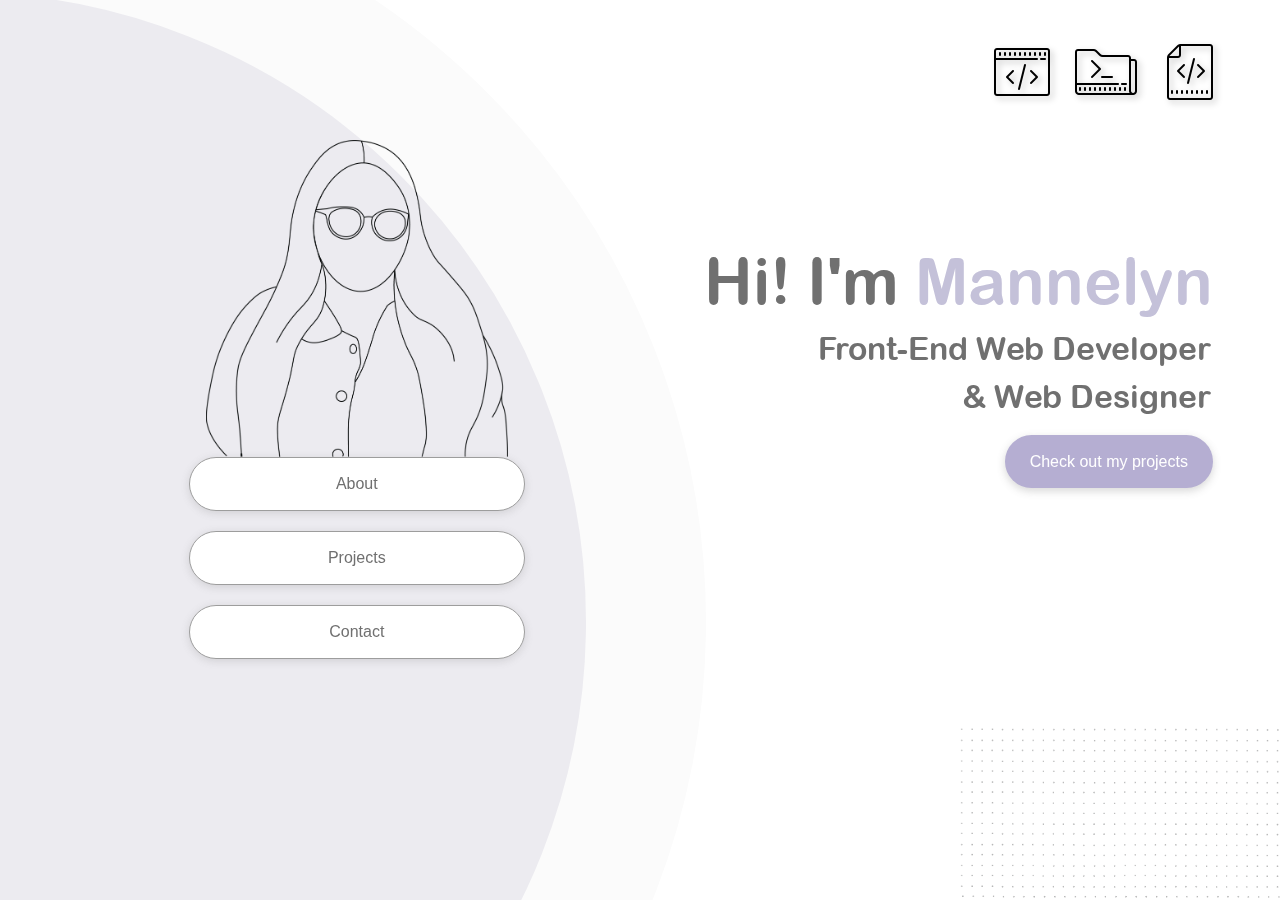
<file: index.html>
<!DOCTYPE html>
<html lang="en">
  <head>
    <meta charset="UTF-8" />
    <meta name="viewport" content="width=device-width, initial-scale=1.0" />
    <link rel="stylesheet" href="styles.css" />
    <link rel="icon" type="image/x-icon" href="img/favicon.png" />
    <title>Mannelyn's Portfolio</title>
  </head>
  <body>
    <!-- background elements -->

    <div>
      <div id="purple-circle"></div>
      <div id="upper-right-icons">
        <img src="img/topright-1.png" alt="Icon" />
        <img src="img/topright-2.png" alt="Icon" />
        <img src="img/topright-3.png" alt="Icon" />
      </div>
      <div id="lower-dot-element">
        <img src="img/dot-element.png" alt="Background element" />
      </div>
    </div>

    <!-- nav -->

    <div id="nav-container">
      <nav id="navigation-elements">
        <a href="index.html"
          ><img src="img/outline-me.png" alt="Outlined image"
        /></a>
        <ul>
          <li class="nav-buttons segoe"><a href="about.html">About</a></li>
          <li class="nav-buttons segoe">
            <a href="projects.html">Projects</a>
          </li>
          <li class="nav-buttons segoe"><a href="contact.html">Contact</a></li>
        </ul>
      </nav>

      <!-- main -->

      <main>
        <div class="main-container">
          <p class="segoe">/////////////////////</p>
          <h1>Hi! I'm <mark class="purple">Mannelyn</mark></h1>
          <p class="smaller-font">
            Front-End Web Developer <br />
            & Web Designer
          </p>
          <a href="projects.html" class="button-1 segoe"
            >Check out my projects</a
          >
        </div>
      </main>
    </div>
  </body>
</html>
</file>
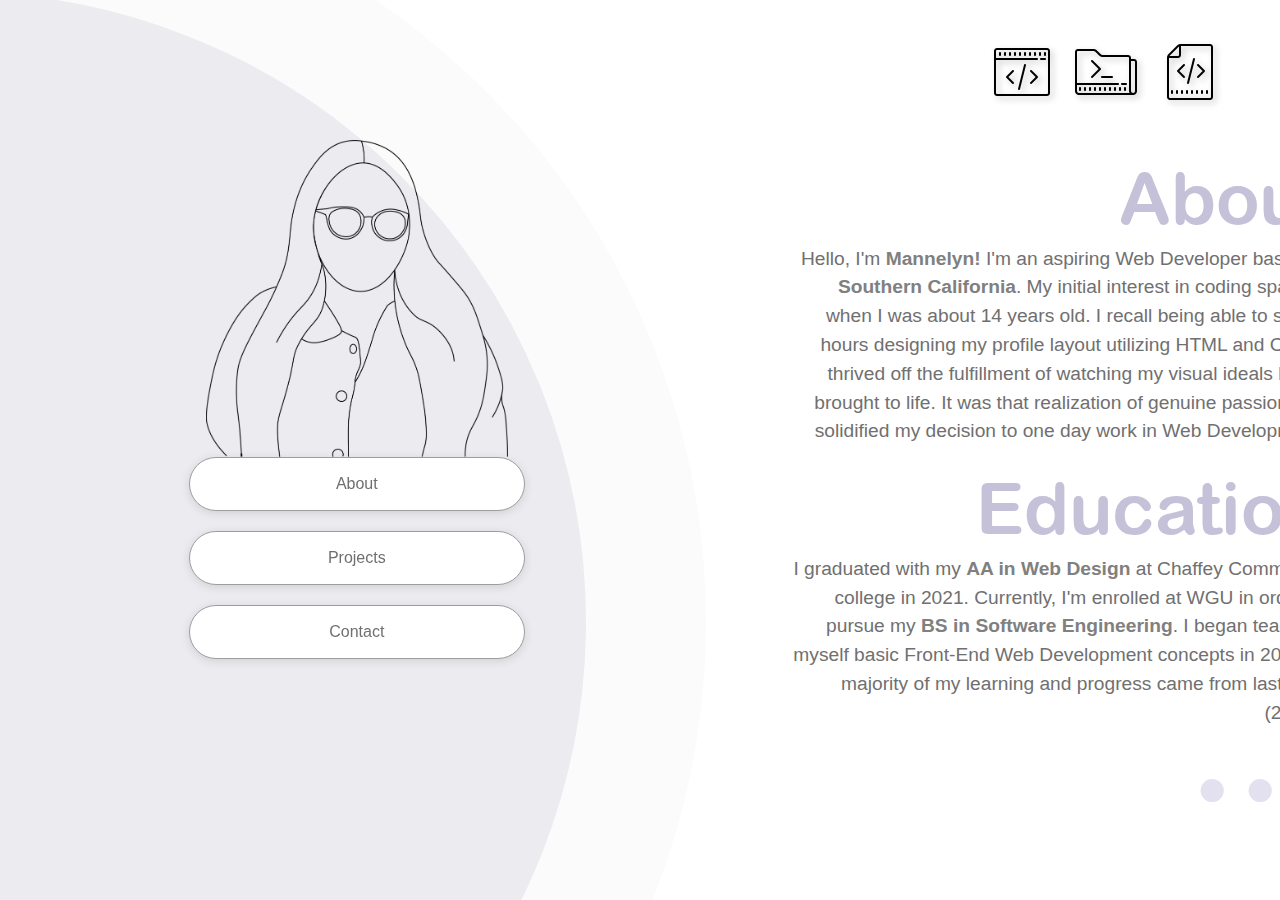
<file: about.html>
<!DOCTYPE html>
<html lang="en">
  <head>
    <meta charset="UTF-8" />
    <meta name="viewport" content="width=device-width, initial-scale=1.0" />
    <link rel="stylesheet" href="styles.css" />
    <link rel="icon" type="image/x-icon" href="img/favicon.png" />
    <title>Mannelyn's Portfolio</title>
  </head>
  <body>
    <!-- background elements -->

    <div>
      <div id="purple-circle"></div>
      <div id="upper-right-icons">
        <img src="img/topright-1.png" alt="Icon" />
        <img src="img/topright-2.png" alt="Icon" />
        <img src="img/topright-3.png" alt="Icon" />
      </div>
    </div>

    <!-- nav -->

    <div id="nav-container">
      <nav id="navigation-elements">
        <a href="index.html"
          ><img src="img/outline-me.png" alt="Outlined image"
        /></a>
        <ul>
          <li class="nav-buttons segoe"><a href="about.html">About</a></li>
          <li class="nav-buttons segoe">
            <a href="projects.html">Projects</a>
          </li>
          <li class="nav-buttons segoe"><a href="contact.html">Contact</a></li>
        </ul>
      </nav>

      <!-- main -->

      <main>
        <div class="about-container">
          <h1><mark class="purple">About</mark></h1>
          <p class="segoe">
            Hello, I'm <strong>Mannelyn!</strong> I'm an aspiring Web Developer
            based in <strong>Southern California</strong>. My initial interest
            in coding sparked when I was about 14 years old. I recall being able
            to spend hours designing my profile layout utilizing HTML and CSS. I
            thrived off the fulfillment of watching my visual ideals being
            brought to life. It was that realization of genuine passion that
            solidified my decision to one day work in Web Development.
          </p>
          <h2><mark class="purple">Education</mark></h2>
          <p class="segoe">
            I graduated with my <strong>AA in Web Design</strong> at Chaffey
            Community college in 2021. Currently, I'm enrolled at WGU in order
            to pursue my <strong>BS in Software Engineering</strong>. I began
            teaching myself basic Front-End Web Development concepts in 2020. A
            majority of my learning and progress came from last year (2023).
          </p>
          <div class="three-dots-element">
            <mark class="pastel-purple"><p>&bull; &bull; &bull;</p></mark>
          </div>
        </div>
      </main>
    </div>
  </body>
</html>
</file>
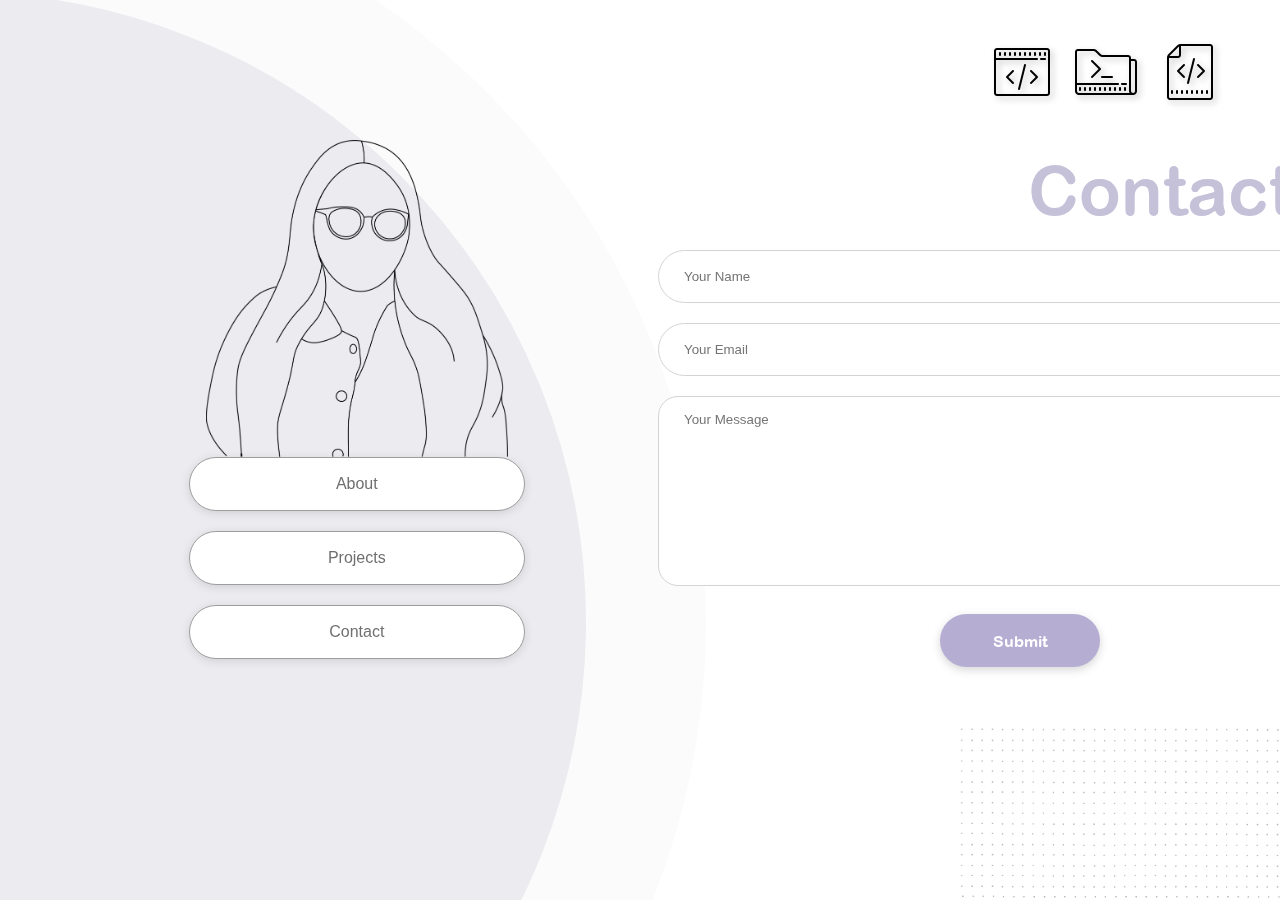
<file: contact.html>
<!DOCTYPE html>
<html lang="en">
  <head>
    <meta charset="UTF-8" />
    <meta name="viewport" content="width=device-width, initial-scale=1.0" />
    <link rel="stylesheet" href="styles.css" />
    <link rel="icon" type="image/x-icon" href="img/favicon.png" />
    <title>Mannelyn's Portfolio</title>
  </head>
  <body>
    <!-- background elements -->

    <div>
      <div id="purple-circle"></div>
      <div id="upper-right-icons">
        <img src="img/topright-1.png" alt="Icon" />
        <img src="img/topright-2.png" alt="Icon" />
        <img src="img/topright-3.png" alt="Icon" />
      </div>
      <div id="lower-dot-element">
        <img src="img/dot-element.png" alt="Background element" />
      </div>
    </div>

    <!-- nav -->

    <div id="nav-container">
      <nav id="navigation-elements">
        <a href="index.html"
          ><img src="img/outline-me.png" alt="Outlined image"
        /></a>
        <ul>
          <li class="nav-buttons segoe"><a href="about.html">About</a></li>
          <li class="nav-buttons segoe">
            <a href="projects.html">Projects</a>
          </li>
          <li class="nav-buttons segoe"><a href="contact.html">Contact</a></li>
        </ul>
      </nav>

      <!-- main -->

      <main>
        <div class="contact-container">
          <div>
            <mark class="purple"><h1>Contact</h1></mark>
          </div>
          <form
            action="https://api.web3forms.com/submit"
            class="contacts"
            method="POST"
          >
            <input
              type="hidden"
              name="access_key"
              value="d3d1afc3-11fd-4b88-8620-26833465f24d"
            />
            <input
              type="text"
              name="name"
              placeholder="Your Name"
              class="contact-inputs"
              required
            />
            <input
              type="email"
              name="email"
              placeholder="Your Email"
              class="contact-inputs"
              required
            />
            <textarea
              name="message"
              placeholder="Your Message"
              class="contact-inputs"
              required
            ></textarea>
            <button type="submit" class="button-2">Submit</button>
          </form>

          <!-- Social links -->
          <div class="socials-container">
            <a
              href="https://www.linkedin.com/in/mannelynburgos/"
              target="_blank"
              ><img
                src="img/social-icons/icons8-linkedin-100.png"
                class="socials"
            /></a>
            <a href="https://github.com/mannelyn" target="_blank">
              <img src="img/social-icons/icons8-github-96.png" class="socials"
            /></a>
          </div>
        </div>
      </main>
    </div>
  </body>
</html>
</file>
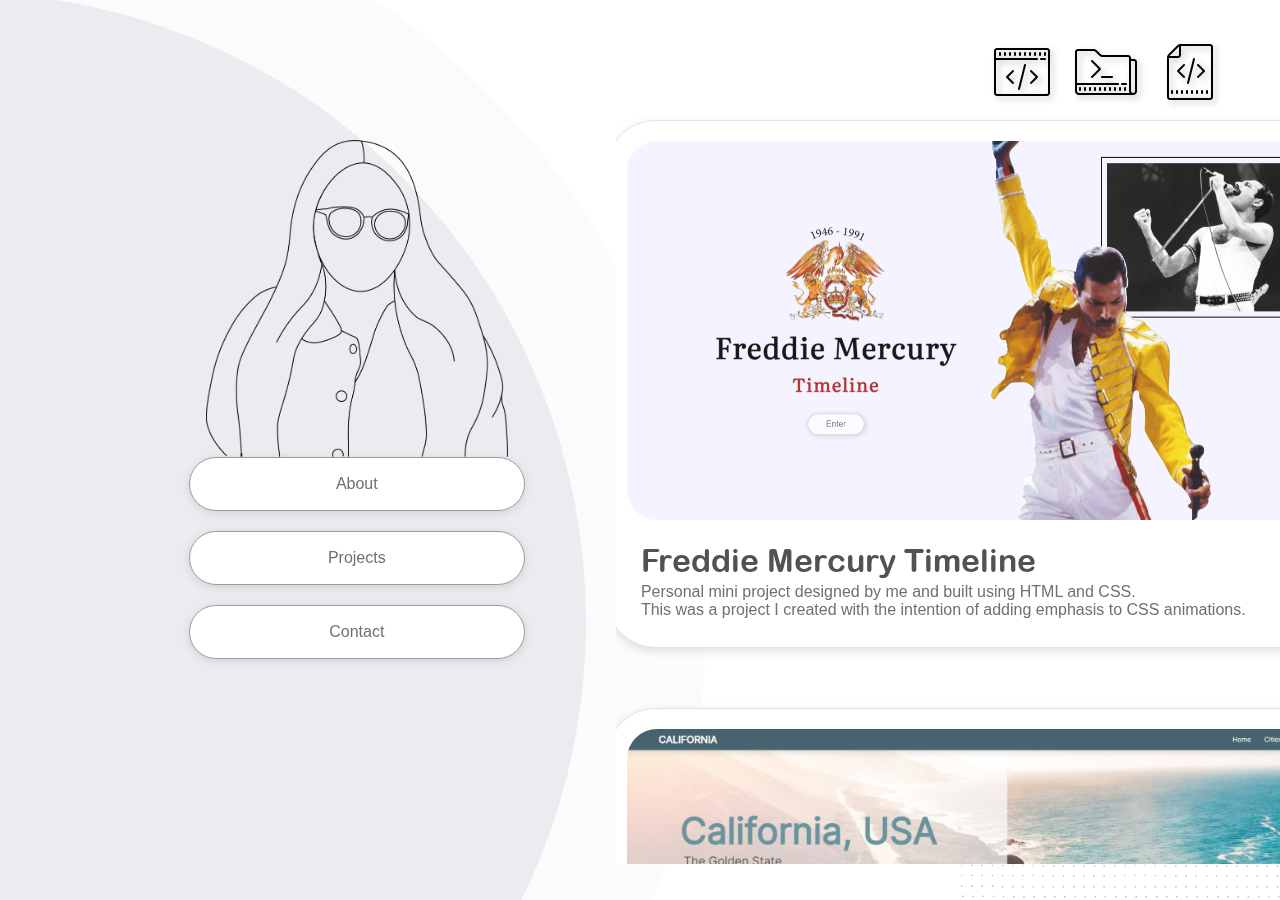
<file: projects.html>
<!DOCTYPE html>
<html lang="en">
  <head>
    <meta charset="UTF-8" />
    <meta name="viewport" content="width=device-width, initial-scale=1.0" />
    <link rel="stylesheet" href="styles.css" />
    <link rel="icon" type="image/x-icon" href="img/favicon.png" />
    <title>Mannelyn's Portfolio</title>
  </head>

  <body>
    <!-- background elements -->

    <div>
      <div id="purple-circle"></div>
      <div id="upper-right-icons">
        <img src="img/topright-1.png" alt="Icon" />
        <img src="img/topright-2.png" alt="Icon" />
        <img src="img/topright-3.png" alt="Icon" />
      </div>
      <div id="lower-dot-element">
        <img src="img/dot-element.png" alt="Background element" />
      </div>
    </div>

    <!-- nav -->

    <div id="nav-container">
      <nav id="navigation-elements">
        <a href="index.html"
          ><img src="img/outline-me.png" alt="Outlined image"
        /></a>
        <ul>
          <li class="nav-buttons segoe"><a href="about.html">About</a></li>
          <li class="nav-buttons segoe">
            <a href="projects.html">Projects</a>
          </li>
          <li class="nav-buttons segoe"><a href="contact.html">Contact</a></li>
        </ul>
      </nav>

      <!-- main -->
      <main>
        <div class="project-container">
          <div class="indv-project">
            <a
              href="https://mannelyn.github.io/freddie-mercury-timeline/"
              target="_blank"
              ><img
                src="img/projects/freddie-mercury-timeline.png"
                class="project-img"
            /></a>
            <h4>Freddie Mercury Timeline</h4>
            <p class="segoe">
              Personal mini project designed by me and built using HTML and CSS.
              <br />This was a project I created with the intention of adding
              emphasis to CSS animations.
            </p>
          </div>
          <div class="indv-project">
            <a href="https://mannelyn.github.io/california/" target="_blank"
              ><img src="img/projects/california.png" class="project-img"
            /></a>
            <h4>Three California Cities</h4>
            <p class="segoe">
              University project designed by me and built using HTML, CSS, and
              some Javascript.
              <br />I created a website with instructions to include information
              about three cities of my choice.
            </p>
          </div>
          <div class="indv-project">
            <a href="#"
              ><img src="img/projects/my-portfolio.png" class="project-img"
            /></a>
            <h4>Portfolio</h4>
            <p class="segoe">
              My portfolio was designed by me and built using HTML and CSS.
              <br />I decided to code my portfolio from scratch to create a
              portfolio that resonates with me.
            </p>
          </div>
        </div>
      </main>
    </div>
  </body>
</html>
</file>
<file: styles.css>
* {
  box-sizing: border-box;
  margin: 0;
  padding: 0;
}

body {
  position: relative;
  font-family: ArialBoldMT, Arial, Helvetica, sans-serif;
  background-color: white;
  color: #707070;
  width: 100%;
  height: 100%;
}

button {
  background: none;
  color: inherit;
  border: none;
  padding: 0;
  font: inherit;
  cursor: pointer;
  outline: inherit;
}

/* reused css */

@font-face {
  font-family: ArialBoldMT;
  src: url(fonts/ARLRDBD.ttf);
}

a {
  text-decoration: none;
  color: #707070;
  display: block;
}

.segoe {
  font-family: "Segoe UI", Tahoma, Geneva, Verdana, sans-serif;
}

mark.purple {
  color: #c4c1d9;
  background: none;
}

mark.pastel-purple {
  color: #e3e0f0;
  background: none;
}

strong {
  color: #808080;
  font-weight: 700;
}

/* backround elements */

#purple-circle {
  position: fixed;
  height: 1500px;
  width: 1500px;
  background-color: #ecebf0;
  border-radius: 100%;
  border: 120px solid #fbfbfb;
  margin-left: -52%;
  margin-top: -10%;
  z-index: 1;
}

#upper-right-icons {
  display: flex;
  padding-right: 3em;
  margin-top: 1.5em;
  justify-content: flex-end;
  align-items: center;
  width: 60em;
  height: 6em;
  z-index: 1;
  float: right;
}

#upper-right-icons img {
  padding: 10px;
  -webkit-filter: drop-shadow(3px 3px 3px #c0c0c0);
  filter: drop-shadow(3px 3px 3px #c0c0c0);
}

#lower-dot-element img {
  position: fixed;
  width: 25%;
  opacity: 50%;
  right: 0%;
  bottom: -17.5%;
  height: auto;
  z-index: 1;
}

/* ------ NAVIGATION ------ */

#nav-container {
  position: absolute;
  display: flex;
  justify-content: center;
  align-items: center;
  margin-left: 11%;
  margin-top: 7%;
  width: 27em;
  height: 40em;
  z-index: 100;
}

#navigation-elements {
  font-family: Arial, Helvetica, sans-serif;
  display: flex;
  justify-content: center;
  align-items: center;
  text-align: center;
  flex-direction: column;
}

nav img {
  width: 70%;
  height: auto;
  margin-bottom: -4px;
}

nav ul li {
  list-style: none;
  padding: 20%;
}

.nav-buttons {
  background-color: white;
  width: 21em;
  padding: 17px;
  border: 1px solid #9d9d9d;
  margin: 20px;
  margin-top: 0;
  border-radius: 50px;
  box-shadow: rgba(99, 99, 99, 0.2) 0px 2px 8px 0px;
}

.nav-buttons:hover {
  -webkit-transform: scale(1.025);
  -ms-transform: scale(1.025);
  transform: scale(1.025);
  transition-duration: 0.2s;
  transition-timing-function: line;
}

/* ------ INDEX PAGE ------ */

.main-container {
  position: absolute;
  width: 50em;
  height: 500px;
  margin-left: 45%;
  margin-top: -60%;
  z-index: 100;
  text-align: right;
  animation-name: main-animation;
  animation-duration: 1s;
  animation-fill-mode: forwards;
}

.main-container h1 {
  font-size: 6em;
  margin: 1% 0%;
}

.main-container p {
  font-size: 3em;
  line-height: 1.5em;
}

.main-container p:first-child {
  letter-spacing: 4px;
  font-size: 3.5em;
}

.button-1 {
  position: relative;
  display: flex;
  align-items: center;
  justify-content: center;
  width: 17em;
  height: 3.3em;
  background-color: #b5aed2;
  color: white;
  margin: 2% 0%;
  padding: 1.5em;
  float: right;
  border-radius: 50px;
  box-shadow: rgba(86, 86, 86, 0.24) 0px 3px 8px;
}

.button-1:hover {
  background-color: #aaa3c5;
  transition-duration: 0.4s;
}

/* ------ ABOUT PAGE ------ */

.about-container {
  position: absolute;
  width: 50em;
  height: 500px;
  margin-left: 45%;
  margin-top: -60%;
  z-index: 100;
  text-align: right;
  animation-name: main-animation;
  animation-duration: 1s;
  animation-fill-mode: forwards;
}

.about-container h1,
h2 {
  font-size: 4.5em;
  margin: 1% 0%;
}

.about-container h2 {
  margin-top: 20px;
}

.about-container p:last-child {
  margin-right: 1%;
  font-size: 5em;
}

.about-container p {
  font-size: 1.2em;
  line-height: 1.5em;
  font-weight: 490;
}

/* ------ PROJECT PAGE ------ */

.project-container {
  position: absolute;
  top: 0;
  bottom: 0;
  width: 65em;
  height: 48.4em;
  overflow-y: scroll;
  animation-name: main-animation;
  animation-duration: 1s;
  animation-fill-mode: forwards;
}

.project-container::-webkit-scrollbar {
  display: none;
}
.indv-project {
  position: relative;
  background-color: white;
  margin: 30px 10px;
  width: 50em;
  height: 33em;
  border: solid 1px rgb(226, 226, 226);
  border-radius: 50px;
  box-shadow: rgba(128, 128, 128, 0.24) 0px 3px 8px;
  float: right;
  display: flex;
  flex-direction: column;
}

.project-img {
  display: block;
  max-width: 100%;
  max-height: 100%;
  border: solid 20px white;
  border-radius: 50px;
  opacity: 90%;
}

.project-img:hover {
  transition-duration: 0.4s;
  opacity: 100%;
}

.indv-project > h4 {
  font-size: 2rem;
  color: rgb(82, 82, 82);
}

.indv-project > p {
  margin-bottom: 3em;
}

.indv-project h4,
p {
  display: block;
  padding-left: 4%;
  margin: 2px;
}

/* ------ CONTACT PAGE ------ */

.contact-container {
  position: absolute;
  width: 50em;
  height: auto;
  margin-left: 30%;
  margin-top: -60%;
  z-index: 100;
  text-align: right;
  display: flex;
  flex-direction: column;
  justify-content: flex-end;
  animation-name: main-animation;
  animation-duration: 1s;
  animation-fill-mode: forwards;
}

.contact-container h1 {
  float: right;
  font-size: 4.3rem;
  padding-right: 15px;
  padding-bottom: 20px;
}

.contacts {
  display: flex;
  flex-direction: column;
  align-items: end;
  gap: 20px;
}

.contacts textarea {
  height: 190px;
  width: 650px;
  font-family: inherit;
  padding-top: 15px;
  border-radius: 20px;
  font-family: "Segoe UI", Tahoma, Geneva, Verdana, sans-serif;
}

.contact-inputs {
  border: 1.2px rgb(211, 211, 211) solid;
  height: 53px;
  width: 650px;
  padding-left: 25px;
  color: #666;
  border-radius: 50px;
}

.contact-inputs:hover {
  border: 1.2px #b1b1b1 solid;
  transition-duration: 0.4s;
}

.socials-container {
  position: relative;
  background-color: rgb(255, 255, 255);
  width: 3.2em;
  display: flex;
  flex-direction: column;
  align-items: flex-end;
  margin-top: -33%;
  margin-left: 102%;
}

.socials {
  position: relative;
  height: 3.2em;
  width: 3.2em;
  border-radius: 10px;
  padding: 3px;
  opacity: 80%;
}

.socials:hover {
  opacity: 100%;
  transition-duration: 0.4s;
}

/* submit button for contact input */

.button-2 {
  position: relative;
  display: flex;
  align-items: center;
  justify-content: center;
  width: 10em;
  height: 3.3em;
  right: 13em;
  background-color: #b5aed2;
  color: white;
  margin: 1% 0%;
  padding: 1.5em;
  border-radius: 50px;
  box-shadow: rgba(86, 86, 86, 0.24) 0px 3px 8px;
}

.button-2:hover {
  background-color: #aaa3c5;
  transition-duration: 0.4s;
}

/* --- !!!EXTRAS!!! --- */

/* fade-in animation  */

@keyframes main-animation {
  from {
    opacity: 40%;
  }
  to {
    opacity: 100%;
  }
}

/* ------ MEDIA QUERIES ------ */

@media screen and (max-width: 1900px) {
  /* index */

  .main-container {
    position: absolute;
    width: 50em;
    height: 500px;
    margin-left: 0%;
    margin-top: -60%;
    z-index: 100;
    text-align: right;
  }

  /* about */
  .about-container {
    position: absolute;
    width: 45em;
    height: 500px;
    margin-left: 45%;
    margin-top: -60%;
  }

  /* contact */
  .contact-container {
    position: absolute;
    width: 50em;
    height: auto;
    margin-left: 7%;
  }
}

@media screen and (max-width: 1500px) {
  /* index */
  .main-container {
    position: absolute;
    width: 40em;
    height: 500px;
    margin-left: 0%;
    margin-top: -40%;
    z-index: 100;
  }

  .main-container h1 {
    font-size: 4em;
  }

  .main-container p {
    font-size: 2em;
  }

  .main-container p:first-child {
    display: none;
  }

  .button-1 {
    width: 13em;
  }

  #purple-circle {
    margin-left: -62%;
  }

  /* about */
  .about-container {
    position: absolute;
    width: 35em;
    height: 500px;
    margin-left: 45%;
    margin-top: -60%;
  }

  /* project */
  .project-container {
    position: absolute;
    top: 0;
    bottom: 0;
    width: 50em;
    height: 48.4em;
    margin-left: 10%;
  }

  /* contact */
  .contact-container {
    position: absolute;
    width: 50em;
    height: auto;
    margin-left: -15%;
  }
}
</file>
